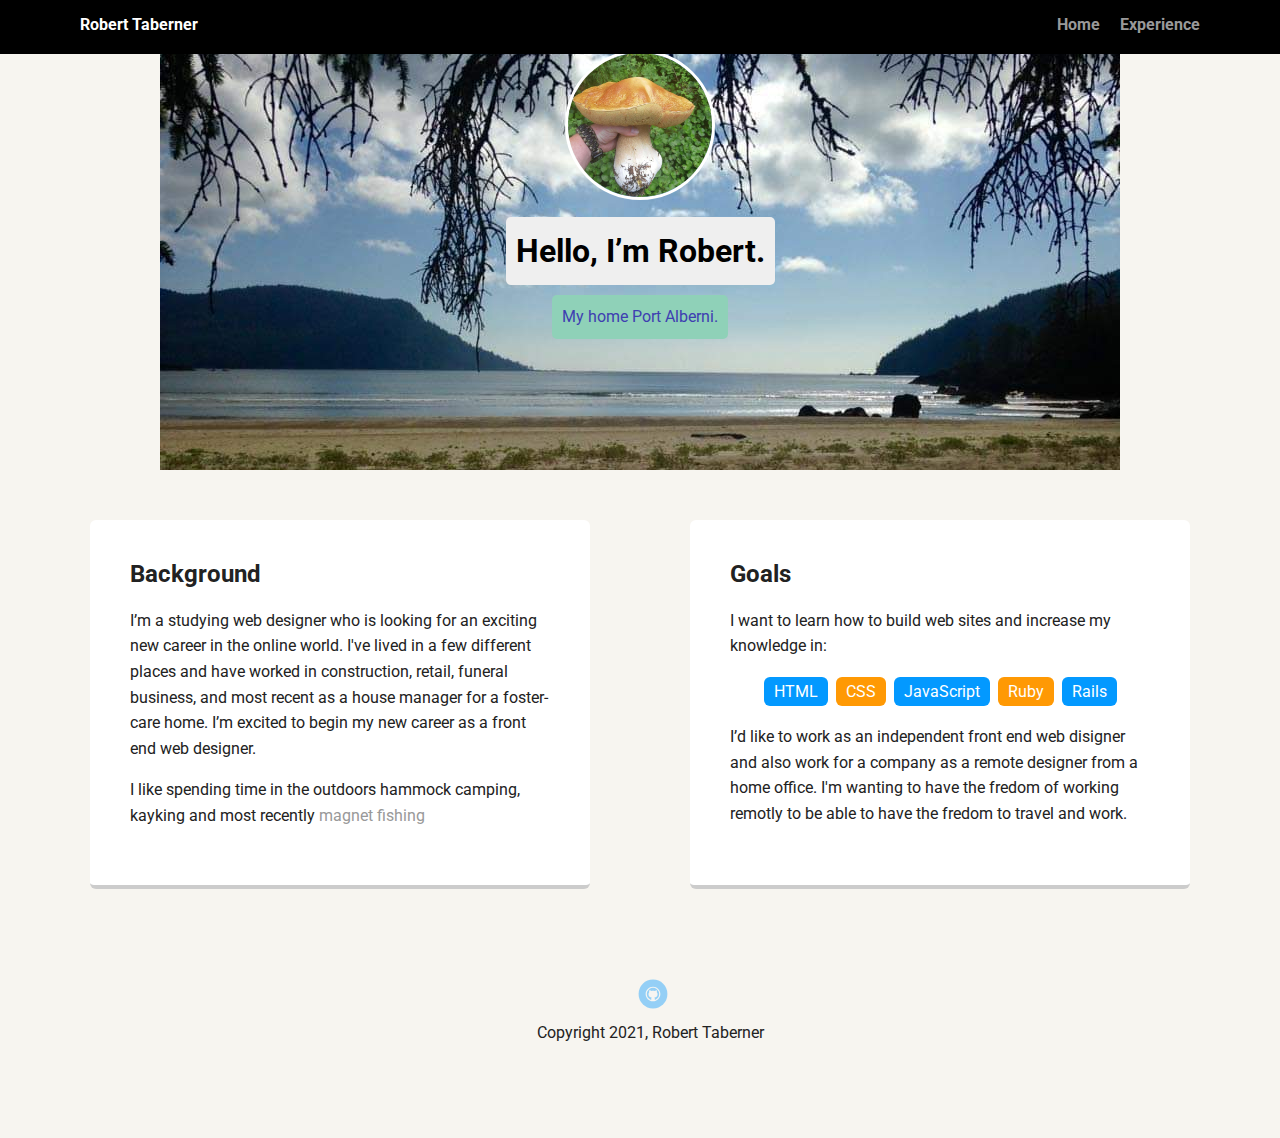
<file: project 1/index.html>
<!doctype html>
<html lang="en">
<head>
  <meta charset="utf-8">
  <title>Roberts profile</title>
  <meta name="viewport" content="width=device-width, initial-scale=1.0">
  <link rel="stylesheet" href="styles.css">
  <link href="https://fonts.googleapis.com/css?family=Muli%7CRoboto:400,300,500,700,900" rel="stylesheet">
</head>
  <body>

    <div class="main-nav">
        <ul class="nav">
          <li class="name">Robert Taberner</li>
          <li><a href="index.html">Home</a></li>
          <li><a href="Experience.html">Experience</a></li>
        </ul>
    </div>

    <header>
      <img src="images/IMG_20190730_201534_863.jpg" alt="Photo of large penny loaf mushroom in my hand" class="profile-image">
      <h1 class="tag name">Hello, I’m Robert.</h1>
      <p class="tag location">My home Port Alberni.</p>
    </header>

    <main class="flex">
      <div class="card">
        <h2>Background</h2>
          <p>I’m a studying web designer who is looking for an exciting new career in the online world. I've lived in a few different places and have worked in construction, retail, funeral business, and most recent as a house manager for a foster-care home. I’m excited to begin my new career as a front end web designer.</p>
          <p>I like spending time in the outdoors hammock camping, kayking and most recently  <a href="https://gomagnetfishing.com/magnet-fishing-ultimate-guide/"> magnet fishing</a> </p>
      </div> 

      <div class="card">
        <h2>Goals</h2>
        <p>I want to learn how to build web sites and increase my knowledge in:</p>
        <ul class="skills">
          <li>HTML</li>
          <li>CSS</li>
          <li>JavaScript</li>
          <li>Ruby</li>
          <li>Rails</li>
        </ul>
        <p>I’d like to work as an independent front end web disigner and also work for a company as a remote designer from a home office.
           I'm wanting to have the fredom of working remotly to be able to have the fredom to travel and work.
        </p>
      </div> 
    </main>
    <footer>
      <ul>
          
          <li><a href="https://github.com/RobertTaberner/Robs-page" class="social github">Github</a></li>
      </ul>
      <p class="copyright">Copyright 2021, Robert Taberner</p>
    </footer>
  </body>
  </html>
</file>
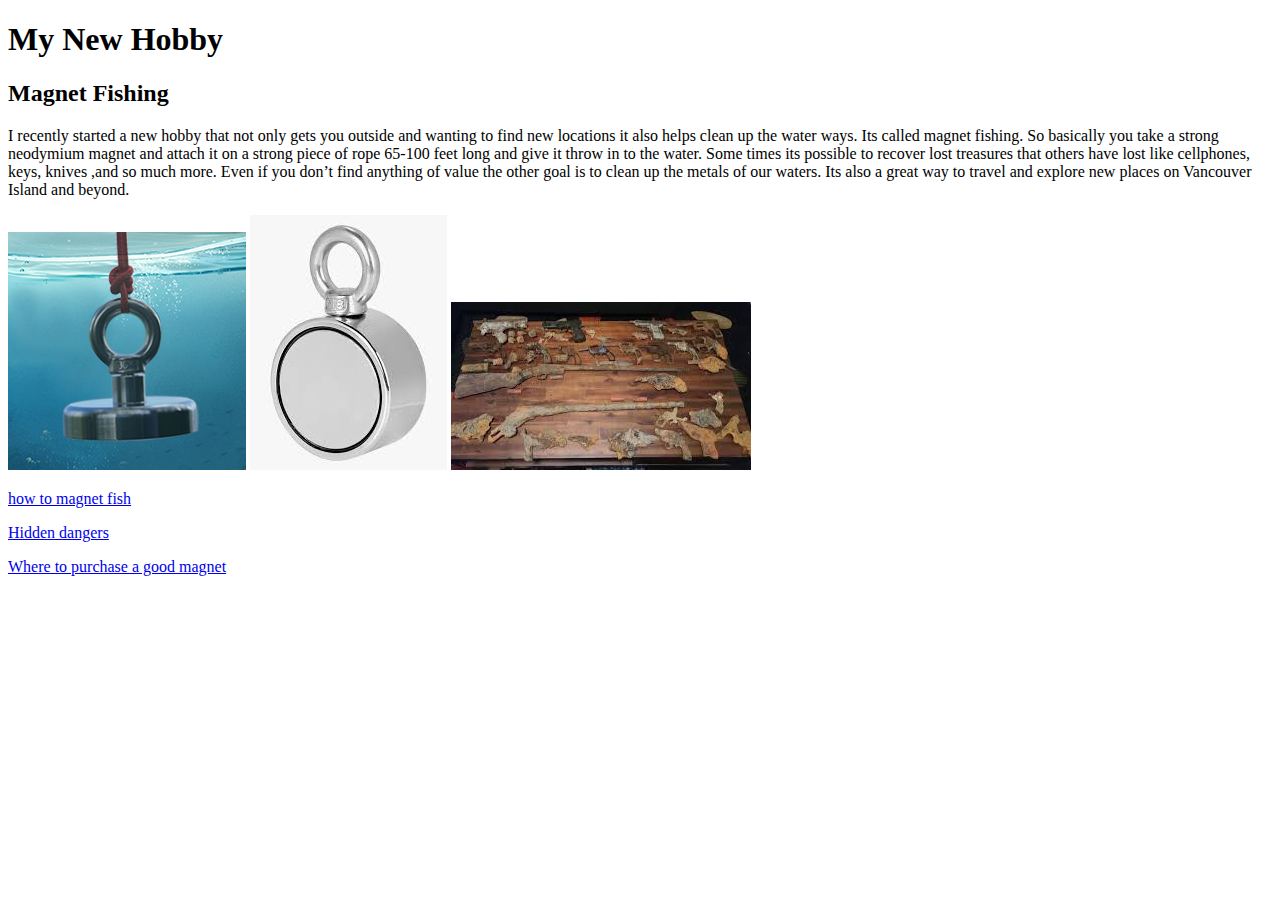
<file: project 1/Experience.html>
<!DOCTYPE html>
<html lang="en">
<head>
    <meta charset="UTF-8">
    <meta http-equiv="X-UA-Compatible" content="IE=edge">
    <meta name="viewport" content="width=device-width, initial-scale=1.0">
    <title>Experience</title>
    <meta name="viewport" content="width=device-width, initial-scale=1.0">
</head>
<body>
    <h1> My New Hobby</h1>
    <h2>Magnet Fishing</h2>
    <p>I recently started a new hobby that not only gets you outside and wanting to find new locations it also helps clean up the water ways. Its called magnet fishing. So basically you take a strong neodymium magnet and  attach it on a strong piece of rope 65-100 feet long and give it throw in to the water. Some times its possible to recover lost treasures that others have lost like cellphones, keys, knives ,and so much more. Even if you don’t find anything of value the other goal is to clean up the metals of our waters. Its also a great way to travel and explore new places on Vancouver Island and beyond. </p>
<img src= "images/magnet2.png" alt="photo of fishing magnet">
<img src="images/magnet3.jpeg" alt="Photo of fishing magnet">
<img src="images/magnetfinds2.jpeg" alt="photo of magnet fishing finds">
<p><a href="https://magnetpartner.com/how-to-magnet-fish">how to magnet fish</a></p>
<p><a href=https://www.bbc.com/news/uk-england-leicestershire-47801408> Hidden dangers</a></p>
<p><a href="https://brutemagnetics.com/">Where to purchase a good magnet</a></p>
</body>
</html>
</file>
<file: project 1/styles.css>
/* Global Layout Set-up */
* { 
  box-sizing: border-box;
}
  
body {
  margin: 0;
  padding: 0;
  text-align: center;
  font-family: 'Roboto', sans-serif;
  color: #222;
  background: #f7f5f0;
}
/* Link Styles */

a {
  text-decoration: none;
  color: #999;
}
a:hover {
  color: #6633ff;
}

/* Section Styles */

.main-nav {
  width: 100%;
  background: black;
  min-height: 30px;
  padding: 10px;
  position: fixed;
  text-align: center;
}
.nav {
  display: flex;
  justify-content: space-around;
  font-weight: 700;
  list-style-type: none;
  margin: 0 auto;
  padding: 0;
}

.nav .name {
    display: block;
    margin-right: auto;
    color: white;
}
.nav li {
  padding: 5px 10px 10px 10px;
}
.nav a {
  transition: all .5s;
}
.nav a:hover {
  color: white
}

header {
  text-align: center;
  background: url('images/FB_IMG_1549930076861.jpg') no-repeat top center ;
  width: auto;
  height: auto;
  max-width: 100%;
  max-height: 00%;
  
}
header {
  line-height: 1.5;
}
header .profile-image {
  margin-top: 50px;
  width: 150px;
  height: 150px;
  border-radius: 50%;
  border: 3px solid white;
  transition: all .5s;
}
header .profile-image:hover {
  transform: scale(1.5) rotate(365deg);
}
.tag {
  background-color: #efefef;
  color: black;
  padding: 10px;
  border-radius: 5px;
  display: table;
  margin: 10px auto;
} 
.location {
  background-color: rgb(143, 209, 184);
  color: rgb(62, 62, 177);
}
.card {
  margin: 30px;
  padding: 20px 40px 40px;
  max-width: 500px;
  text-align: left;
  background: #fff;
  border-bottom: 4px solid #ccc;
  border-radius: 6px;
  transition: all .5s;
}
.card:hover {
  border-color: #0b1cb3;
}

ul.skills {
  padding: 0;
  text-align: center;
}

.skills li {
  border-radius: 6px;
  display: inline-block;
  background: #ff9904;
  color: white;
  padding: 5px 10px;
  margin: 2px;
}

.skills li:nth-child(odd) {
  background: #0399ff;
}

footer {
  width: 100%;
  min-height: 30px;
  padding: 20px 0 40px 20px;
}

footer .copyright {
  top: -8px;
  font-size: .75em;
}

footer ul {
  list-style-type: none;
  margin: 0;
  padding: 0;
}

footer ul li {
  display: inline-block;
}

a.social {
  display: inline-block;
  text-indent: -9999px;
  margin-left: 5px;
  width: 30px;
  height: 30px;
  background-size: 30px 30px;
  opacity: .4;
  transition: all .5s;
}

a.github {
  background-image: url(images/github.svg);
}
a.social:hover {
  opacity: 1;
}
.clearfix {
  clear: both;
}

/* Styles for larger screens */
@media screen and (min-width: 720px) {
  
  .flex {
      display: -ms-flexbox;      /* TWEENER - IE 10 */
      display: flex; 
      max-width: 1200px;
      -ms-flex-pack: distribute;
      justify-content: space-around;
      margin: 0 auto;
  }

  header {
    min-height: 470px;
  }

  .nav {
    max-width: 1200px;
    padding: 0 30px;
  }


  main {
    padding-top: 20px;
  }

  main p {
    line-height: 1.6em;
  }

  footer {
    font-size: 1.3em;
    max-width: 1200px;
    margin: 40px auto;
  }
  

}
</file>
